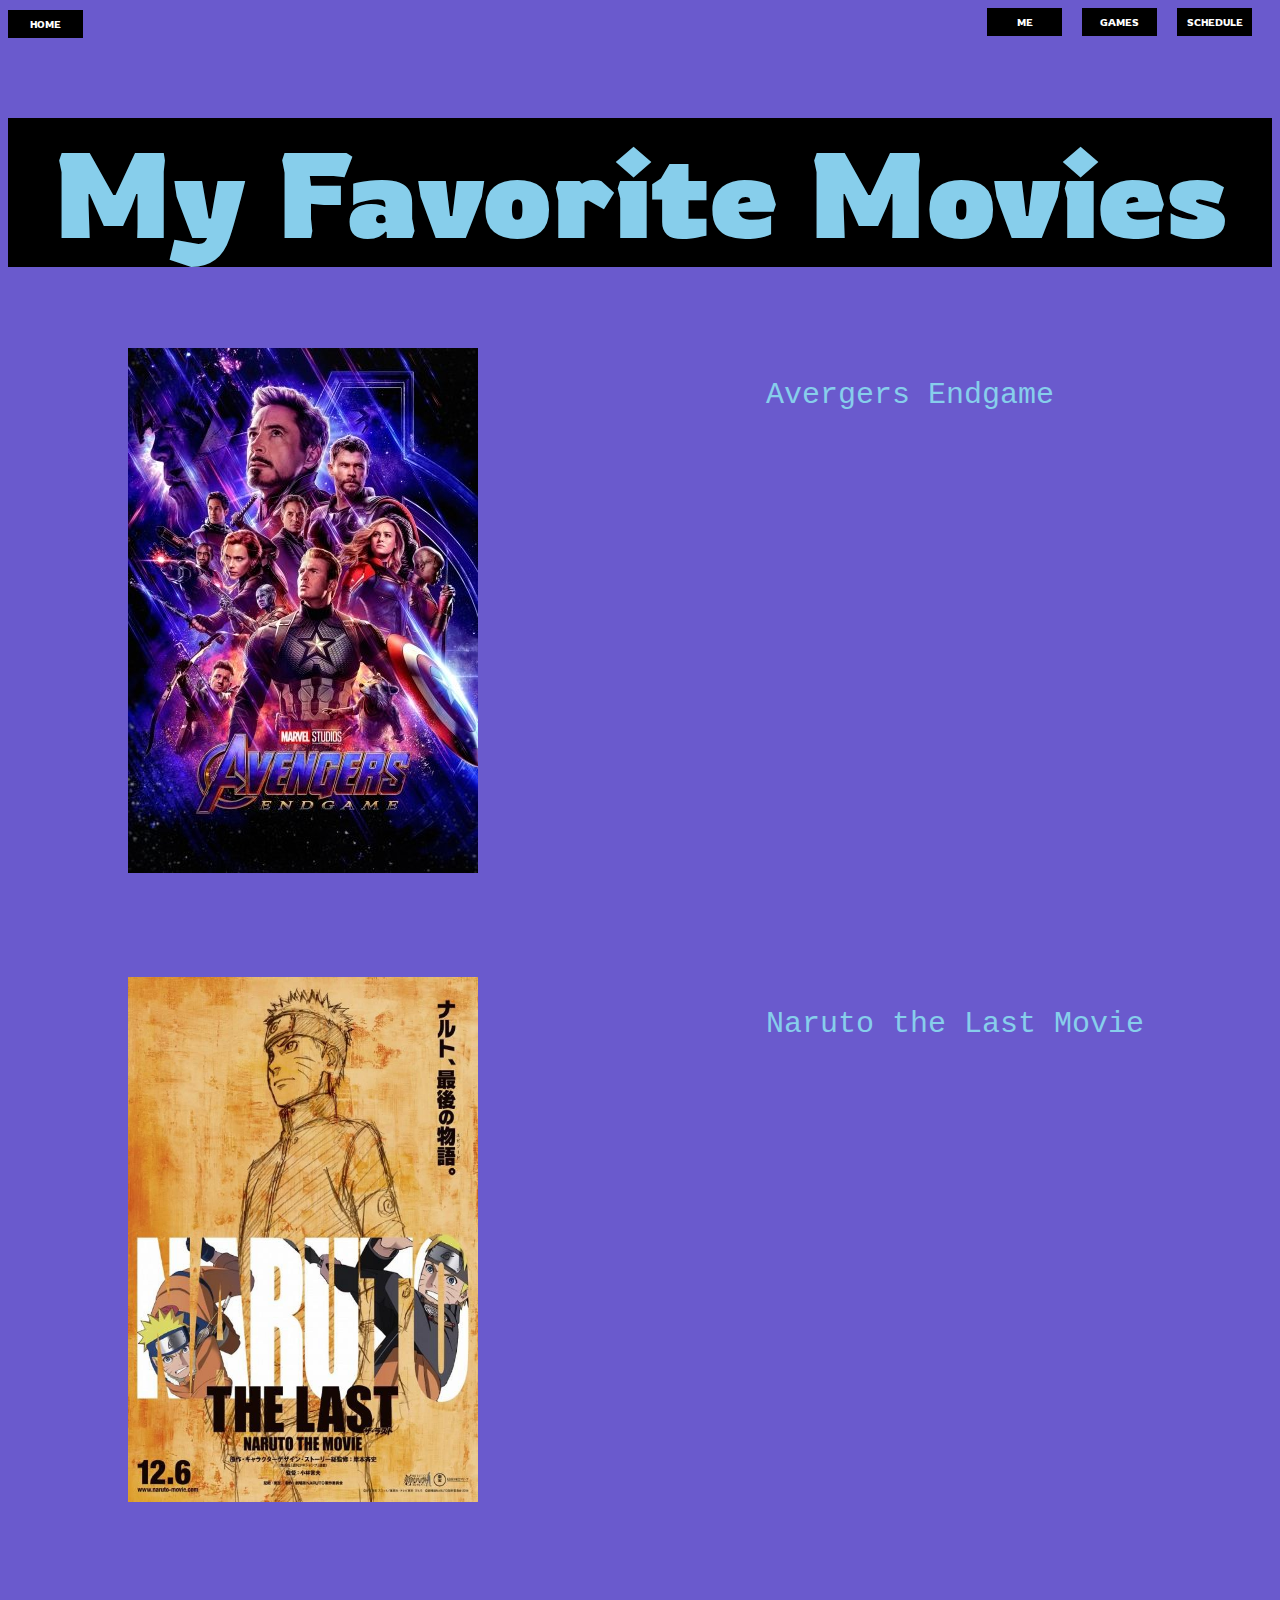
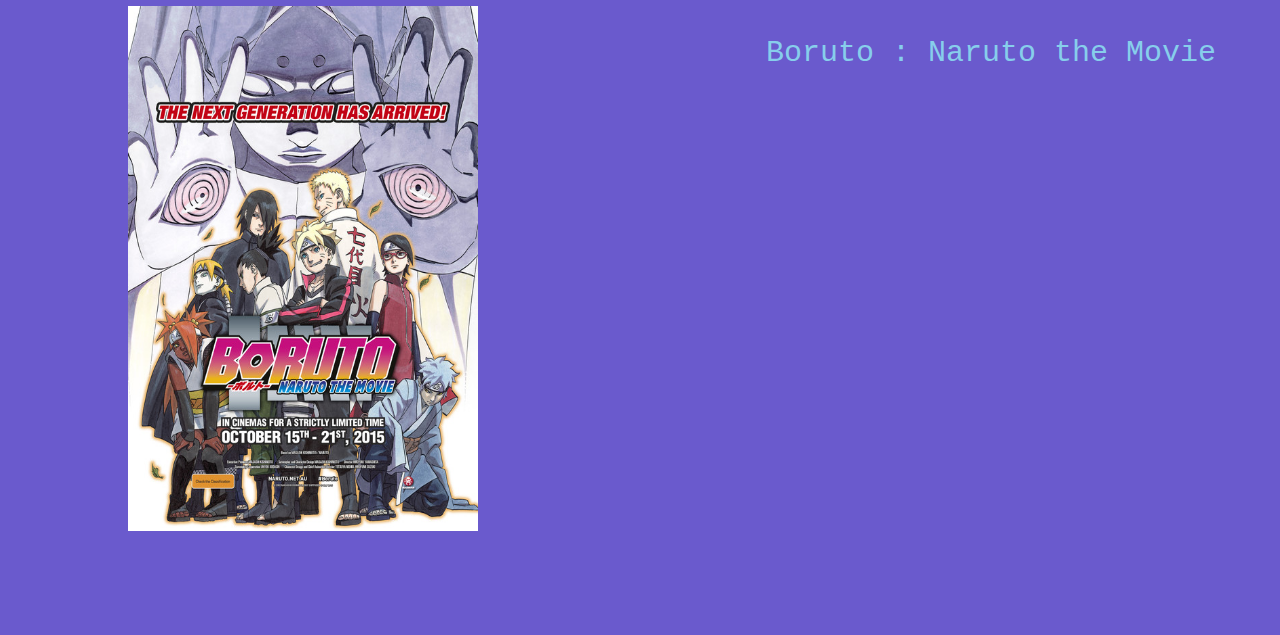
<file: page1.html>
<!DOCTYPE html>
<html lang="en">
<head>
    <meta charset="UTF-8">
    <meta name="viewport" content="width=device-width, initial-scale=1.0">
    <title>Movies</title>
    <link rel="stylesheet" href="style.css">
    <link href="https://fonts.googleapis.com/css2?family=Rowdies:wght@700&display=swap" rel="stylesheet">
</head>
<body style="background-color: slateblue;">
    <a  href="index.html"><button class="homeBtn">HOME</button></a>
    <a  href="schedule.html"><button class="movieBtn">SCHEDULE</button></a>
    <a  href="page2.html"><button class="movieBtn">GAMES</button></a>
    <a  href="page3.html"><button class="movieBtn">ME</button></a>
    
    <h1 class="pikaP" >My Favorite Movies</h1>
    <div style="margin-bottom: 100px;">
        <img style="margin-left: 120px;" src="img/avengers5.jpg" width="350" height="525" alt="">
        <span style="position: absolute;">
            <pre class="contentt">
                Avergers Endgame
                
            </pre>
        </span>
        
    </div>
    <div style="margin-bottom: 100px;">
        <img style="margin-left: 120px;" src="img/naruto.jpg" width="350" height="525 alt="">
        <span style="position: absolute;">
            <pre class="contentt">
                Naruto the Last Movie
                
            </pre>
        </span>
        
    </div>
    <div style="margin-bottom: 100px;">
        <img style="margin-left: 120px;" src="img/boruto.jpg" width="350" height="525 alt="">
        <span style="position: absolute;">
            <pre class="contentt">
                Boruto : Naruto the Movie
                
            </pre>
        </span>
        
    </div>
    
    
   
</body>
</html>
</file>
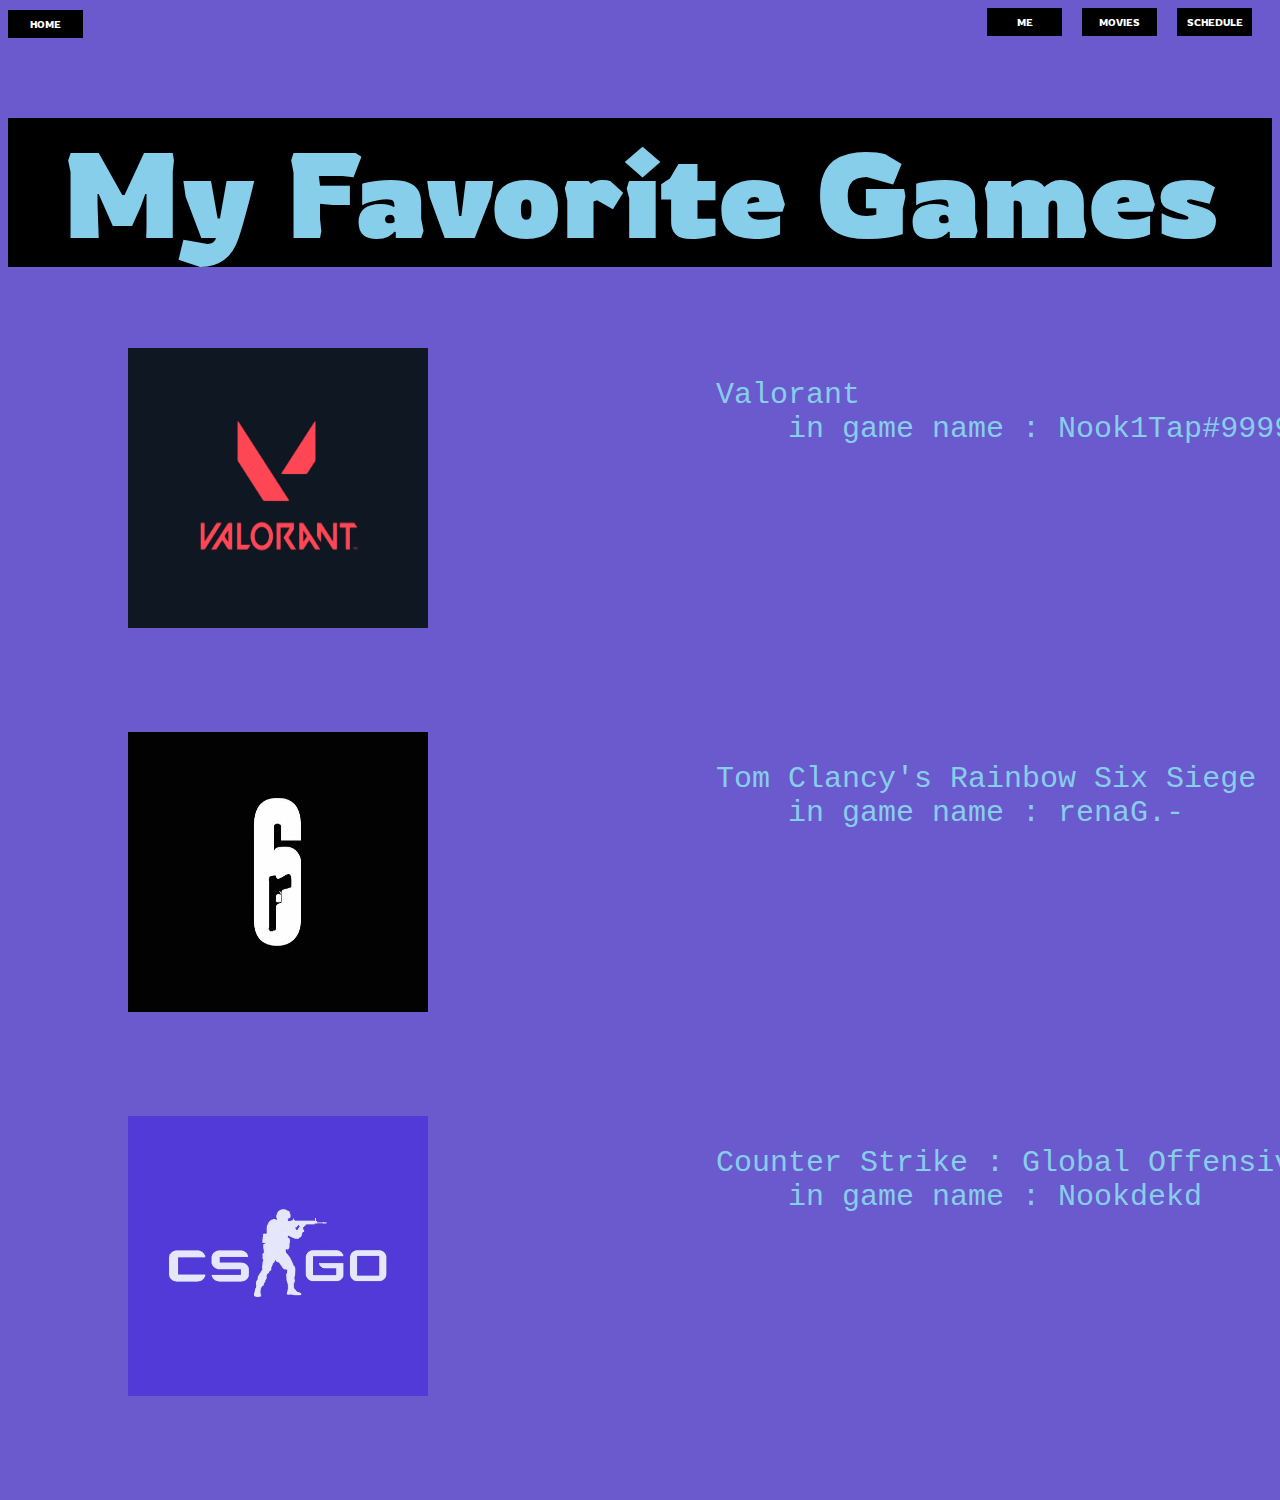
<file: page2.html>
<!DOCTYPE html>
<html lang="en">
<head>
    <meta charset="UTF-8">
    <meta name="viewport" content="width=device-width, initial-scale=1.0">
    <title>Games</title>
    <link rel="stylesheet" href="style.css">
    <link href="https://fonts.googleapis.com/css2?family=Rowdies:wght@700&display=swap" rel="stylesheet">
</head>
<body style="background-color: slateblue;">
    <a  href="index.html"><button class="homeBtn">HOME</button></a>
    <a  href="schedule.html"><button class="movieBtn">SCHEDULE</button></a>
    <a  href="page1.html"><button class="movieBtn">MOVIES</button></a>
    <a  href="page3.html"><button class="movieBtn">ME</button></a>
    <h1 class="pikaP" >My Favorite Games</h1>
    <div style="margin-bottom: 100px;">
        <img style="margin-left: 120px;" src="img/valorant.png" width="300" height="280" alt="">
        <span style="position: absolute;">
            <pre class="contentt">
                Valorant
                    in game name : Nook1Tap#9999
            </pre>
            
        </span>
        
    </div>
    <div style="margin-bottom: 100px;">
        <img style="margin-left: 120px;" src="img/r6.jpg" width="300" height="280" alt="">
        <span style="position: absolute;">
            <pre class="contentt">
                Tom Clancy's Rainbow Six Siege
                    in game name : renaG.-
            </pre>
        </span>
        
    </div>
    <div style="margin-bottom: 100px;">
        <img style="margin-left: 120px;" src="img/cs.png" width="300" height="280" alt="">
        <span style="position: absolute;">
            <pre class="contentt">
                Counter Strike : Global Offensive
                    in game name : Nookdekd
            </pre>
        </span>
        
    </div>
    
    
   
</body>
</html>
</file>
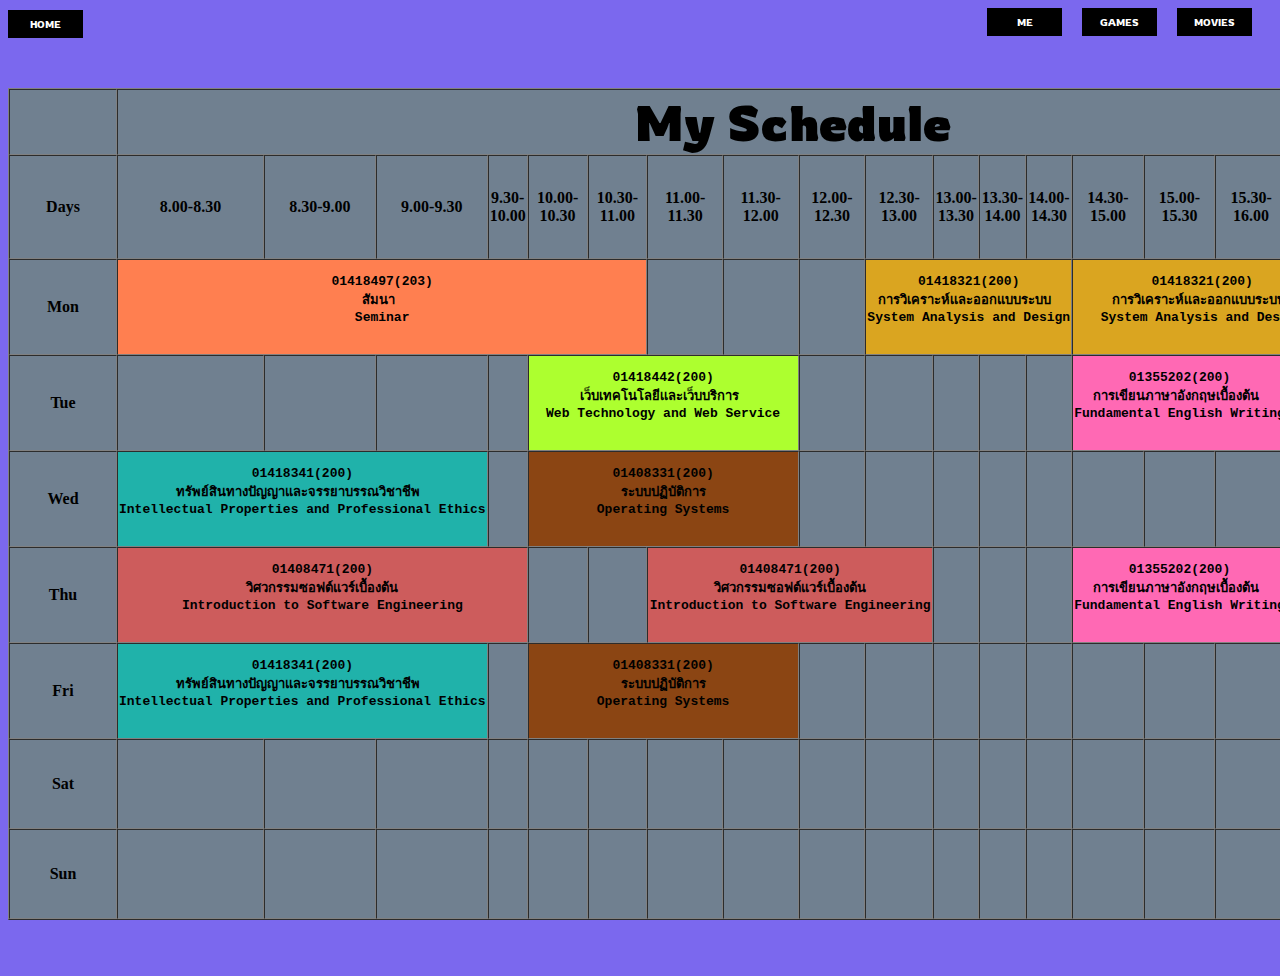
<file: schedule.html>
<!DOCTYPE html>
<html lang="en">
<head>
    <meta charset="UTF-8">
    <meta name="viewport" content="width=device-width, initial-scale=1.0">
    <title>Schedule</title>
    <link rel="stylesheet" href="style.css">
    <link href="https://fonts.googleapis.com/css2?family=Rowdies:wght@700&display=swap" rel="stylesheet">
</head>
<body style="background-color: mediumslateblue;">
    <a  href="index.html"><button class="homeBtn">HOME</button></a>
    <a  href="page1.html"><button class="movieBtn">MOVIES</button></a>
    <a  href="page2.html"><button class="movieBtn">GAMES</button></a>
    <a  href="page3.html"><button class="movieBtn">ME</button></a>
    
    <table class="adjusttable" border="1" cellspacing="0">
        <tr>
            <th>&nbsp;&nbsp;&nbsp;&nbsp;&nbsp;&nbsp;&nbsp;&nbsp;&nbsp;&nbsp;&nbsp;&nbsp;&nbsp;&nbsp;&nbsp;&nbsp;&nbsp;&nbsp;&nbsp;&nbsp;&nbsp;&nbsp;&nbsp;&nbsp;&nbsp;&nbsp;</th>
            <th style="font-size: 50px;" class="headschedule" colspan="20">My Schedule</th>

            
        </tr>
        <tr>
            <th width="100" height="100">Days</th>
            <th width="100" height="100">8.00-8.30</th>
            <th width="100" height="100">8.30-9.00</th>
            <th width="100" height="100">9.00-9.30</th>
            <th width="100" height="100">9.30-10.00</th>
            <th width="100" height="100">10.00-10.30</th>
            <th width="100" height="100">10.30-11.00</th>
            <th width="100" height="100">11.00-11.30</th>
            <th width="100" height="100">11.30-12.00</th>
            <th width="100" height="100">12.00-12.30</th>
            <th width="100" height="100">12.30-13.00</th>
            <th width="100" height="100">13.00-13.30</th>
            <th width="100" height="100">13.30-14.00</th>
            <th width="100" height="100">14.00-14.30</th>
            <th width="100" height="100">14.30-15.00</th>
            <th width="100" height="100">15.00-15.30</th>
            <th width="100" height="100">15.30-16.00</th>
            <th width="100" height="100">16.00-16.30</th>
            <th width="100" height="100">16.30-17.00</th>
            <th width="100" height="100">17.00-17.30</th>
            <th width="100" height="100">17.30-18.00</th>
            
            
            
        </tr>
        <tr>
            <th id="mon" onclick="showDetail(this.id)">Mon</th>
            <th colspan="6" class="seminarBG">
                <pre id="seminar" onclick="showDetail(this.id)">01418497(203)
สัมนา 
Seminar
                </pre> 
            </th>
            <th>&nbsp;</th>
            <th>&nbsp;</th>
            <th>&nbsp;</th>
            <th colspan="4" class="saBG">
                <pre id="sa1" onclick="showDetail(this.id)">01418321(200)
การวิเคราะห์เเละออกแบบระบบ 
System Analysis and Design
                </pre> 
            </th>
            <th colspan="4" class="saBG">
                <pre id="sa2" onclick="showDetail(this.id)">01418321(200)
การวิเคราะห์เเละออกแบบระบบ 
System Analysis and Design
                </pre> 
            </th>
            <th>&nbsp;</th>
            <th>&nbsp;</th>
            <th>&nbsp;</th>
            
        </tr>
        <tr>
            <th id="tue" onclick="showDetail(this.id)">Tue</th>
            <th>&nbsp;</th>
            <th>&nbsp;</th>
            <th>&nbsp;</th>
            <th>&nbsp;</th>
            <th colspan="4" class="webtechBG">
                <pre id="wt" onclick="showDetail(this.id)">01418442(200)
เว็บเทคโนโลยีเเละเว็บบริการ 
Web Technology and Web Service
                </pre> 
            </th>
            <th>&nbsp;</th>
            <th>&nbsp;</th>
            <th>&nbsp;</th>
            <th>&nbsp;</th>
            <th>&nbsp;</th>
            <th colspan="3" class="engBG">
                <pre id="eng" onclick="showDetail(this.id)">01355202(200)
การเขียนภาษาอังกฤษเบื้องต้น 
Fundamental English Writing
                </pre> 
            </th>
            <th>&nbsp;</th>
            <th>&nbsp;</th>
            <th>&nbsp;</th>
            <th>&nbsp;</th>
            
        </tr>
        <tr>
            <th id="wed" onclick="showDetail(this.id)">Wed</th>
            <th colspan="3" class="ipBG">
                <pre id="ip" onclick="showDetail(this.id)">01418341(200)
ทรัพย์สินทางปัญญาและจรรยาบรรณวิชาชีพ 
Intellectual Properties and Professional Ethics
                </pre> 
            </th>
            <th>&nbsp;</th>
            <th colspan="4" class="osBG">
                <pre id="os" onclick="showDetail(this.id)">01408331(200)
ระบบปฏิบัติการ
Operating Systems
                </pre> 
            </th>
            <th>&nbsp;</th>
            <th>&nbsp;</th>
            <th>&nbsp;</th>
            <th>&nbsp;</th>
            <th>&nbsp;</th>
            <th>&nbsp;</th>
            <th>&nbsp;</th>
            <th>&nbsp;</th>
            <th>&nbsp;</th>
            <th>&nbsp;</th>
            <th>&nbsp;</th>
            <th>&nbsp;</th>
        </tr>
        <tr>
            <th id="thu" onclick="showDetail(this.id)">Thu</th>
            <th colspan="4" class="seBG">
                <pre id="se1" onclick="showDetail(this.id)">01408471(200)
วิศวกรรมซอฟต์แวร์เบื้องต้น
Introduction to Software Engineering
                </pre> 
            </th>
            <th>&nbsp;</th>
            <th>&nbsp;</th>
            <th colspan="4" class="seBG">
                <pre id="se2" onclick="showDetail(this.id)">01408471(200)
วิศวกรรมซอฟต์แวร์เบื้องต้น
Introduction to Software Engineering
                </pre> 
            </th>
            <th>&nbsp;</th>
            <th>&nbsp;</th>
            <th>&nbsp;</th>
            <th colspan="3" class="engBG">
                <pre id="eng" onclick="showDetail(this.id)">01355202(200)
การเขียนภาษาอังกฤษเบื้องต้น 
Fundamental English Writing
                </pre> 
            </th>
            <th>&nbsp;</th>
            <th>&nbsp;</th>
            <th>&nbsp;</th>
            <th>&nbsp;</th>
        </tr>
        <tr>
            <th id="fri" onclick="showDetail(this.id)">Fri</th>
            <th colspan="3" class="ipBG">
                <pre id="ip" onclick="showDetail(this.id)">01418341(200)
ทรัพย์สินทางปัญญาและจรรยาบรรณวิชาชีพ 
Intellectual Properties and Professional Ethics
                </pre> 
            </th>
            <th>&nbsp;</th>
            <th colspan="4" class="osBG">
                <pre id="os" onclick="showDetail(this.id)">01408331(200)
ระบบปฏิบัติการ
Operating Systems
                </pre> 
            </th>
            <th>&nbsp;</th>
            <th>&nbsp;</th>
            <th>&nbsp;</th>
            <th>&nbsp;</th>
            <th>&nbsp;</th>
            <th>&nbsp;</th>
            <th>&nbsp;</th>
            <th>&nbsp;</th>
            <th>&nbsp;</th>
            <th>&nbsp;</th>
            <th>&nbsp;</th>
            <th>&nbsp;</th>
        </tr>
        <tr>
            <th id="sat" onclick="showDetail(this.id)">Sat</th>
            <th><pre>&nbsp;
                &nbsp;
                &nbsp;
            </pre></th>
            <th>&nbsp;</th>
            <th>&nbsp;</th>
            <th>&nbsp;</th>
            <th>&nbsp;</th>
            <th>&nbsp;</th>
            <th>&nbsp;</th>
            <th>&nbsp;</th>
            <th>&nbsp;</th>
            <th>&nbsp;</th>
            <th>&nbsp;</th>
            <th>&nbsp;</th>
            <th>&nbsp;</th>
            <th>&nbsp;</th>
            <th>&nbsp;</th>
            <th>&nbsp;</th>
            <th>&nbsp;</th>
            <th>&nbsp;</th>
            <th>&nbsp;</th>
            <th>&nbsp;</th>
            

        </tr>
        <tr>
            <th id="sun" onclick="showDetail(this.id)">Sun</th>
            <th><pre>&nbsp;
                &nbsp;
                &nbsp;
            </pre></th>
            <th>&nbsp;</th>
            <th>&nbsp;</th>
            <th>&nbsp;</th>
            <th>&nbsp;</th>
            <th>&nbsp;</th>
            <th>&nbsp;</th>
            <th>&nbsp;</th>
            <th>&nbsp;</th>
            <th>&nbsp;</th>
            <th>&nbsp;</th>
            <th>&nbsp;</th>
            <th>&nbsp;</th>
            <th>&nbsp;</th>
            <th>&nbsp;</th>
            <th>&nbsp;</th>
            <th>&nbsp;</th>
            <th>&nbsp;</th>
            <th>&nbsp;</th>
            <th>&nbsp;</th>
            

        </tr>
    </table>
    <pre id="detail">
        
    </pre>

    <script src="./schedule.js"></script>
</body>
</html>
</file>
<file: style.css>
.center {
    text-align: center;
    font-size: 120px;
}

body {
    background-color: lightblue;
  }
Font {
    margin-bottom: 50px;
}
.BtnBG{
    background-color: azure;
}
.seminarBG{
    background-color: coral;
}
.saBG{
    background-color: goldenrod;
}
.webtechBG{
    background-color: greenyellow;
}
.engBG{
    background-color: hotpink;
}
.seBG{
    background-color: indianred;
}
.ipBG{
    background-color: lightseagreen;
}
.osBG{
    background-color: saddlebrown;
}
table.a {
    table-layout: fixed;
    width: 1000px;
    margin-left: auto;
    margin-right: auto;
    
}
.contentt{
    font-size: 30px;
    color: skyblue;
}
.fontt{
    font-family: 'Rowdies', cursive;
    font-size: 120px;
}
.bodyy{
    background-image:url('https://media.giphy.com/media/Nzz86dByLtYTS/giphy.gif');
    background-position: center;
    background-size: cover;
}
.bodyyy{
    background-image:url('https://media.giphy.com/media/lPX7ZMdAYbr3DZkAPd/giphy.gif');
    background-position: center;
    background-size: 1950px;
    
}
.audiCenter{
    text-align: center;
    margin-top: 150px;
}

.pikaP{
    text-align: center;
    font-size: 120px;
    color: skyblue;
    font-family: 'Rowdies', cursive;
    background-color: black;
    
}
.card {
    box-shadow: 0 4px 8px 0 rgba(0, 0, 0, 0.2);
    max-width: 300px;
    margin: auto;
    text-align: center;
}

.title {
    color: grey;
    font-size: 18px;
}

button {
    border: none;
    outline: 0;
    display: inline-block;
    padding: 8px;
    color: white;
    background-color: #000;
    text-align: center;
    cursor: pointer;
    width: 100%;
    font-size: 18px;
}

a {
    text-decoration: none;
    font-size: 22px;
    color: black;
}

button:hover, a:hover {
    opacity: 0.7;
}
.homeBtn{
    width: 75px;
    font-family: 'Rowdies', cursive;
    font-size: 10px;
}
.adjusttable{
    background-color: slategray;
    margin-top: 50px;
    color: black;
}
.headschedule{
    font-size: 50px;
    font-family: 'Rowdies', cursive;
}
.movieBtn{
    width: 75px;
    font-family: 'Rowdies', cursive;
    font-size: 10px;
    float: right;
    margin-right: 20px;
}
.downCen{
    text-align: center;
    margin-top: 100px;
}
</file>
